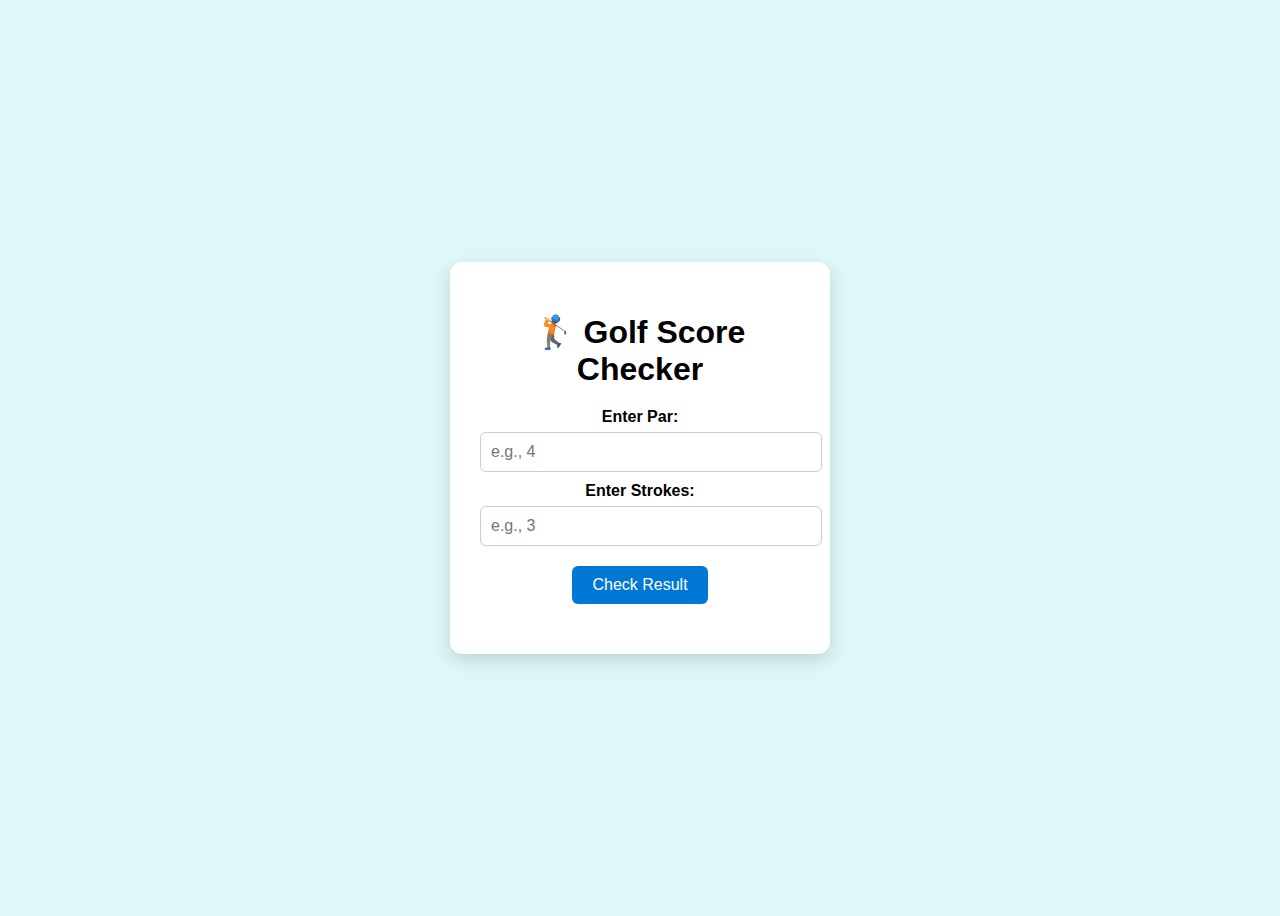
<file: 17July/Golf Court/index.html>
<!DOCTYPE html>
<html lang="en">
<head>
  <meta charset="UTF-8">
  <title>Golf Score Checker</title>
  <link rel="stylesheet" href="style.css">
</head>
<body>
  <div class="container">
    <h1>🏌️ Golf Score Checker</h1>
    <label for="par">Enter Par:</label>
    <input type="number" id="par" placeholder="e.g., 4">
 
    <label for="strokes">Enter Strokes:</label>
    <input type="number" id="strokes" placeholder="e.g., 3">
 
    <button onclick="golfScore()">Check Result</button>
    <p id="result"></p>
  </div>
 
  <script src="script.js"></script>
</body>
</html>
</file>
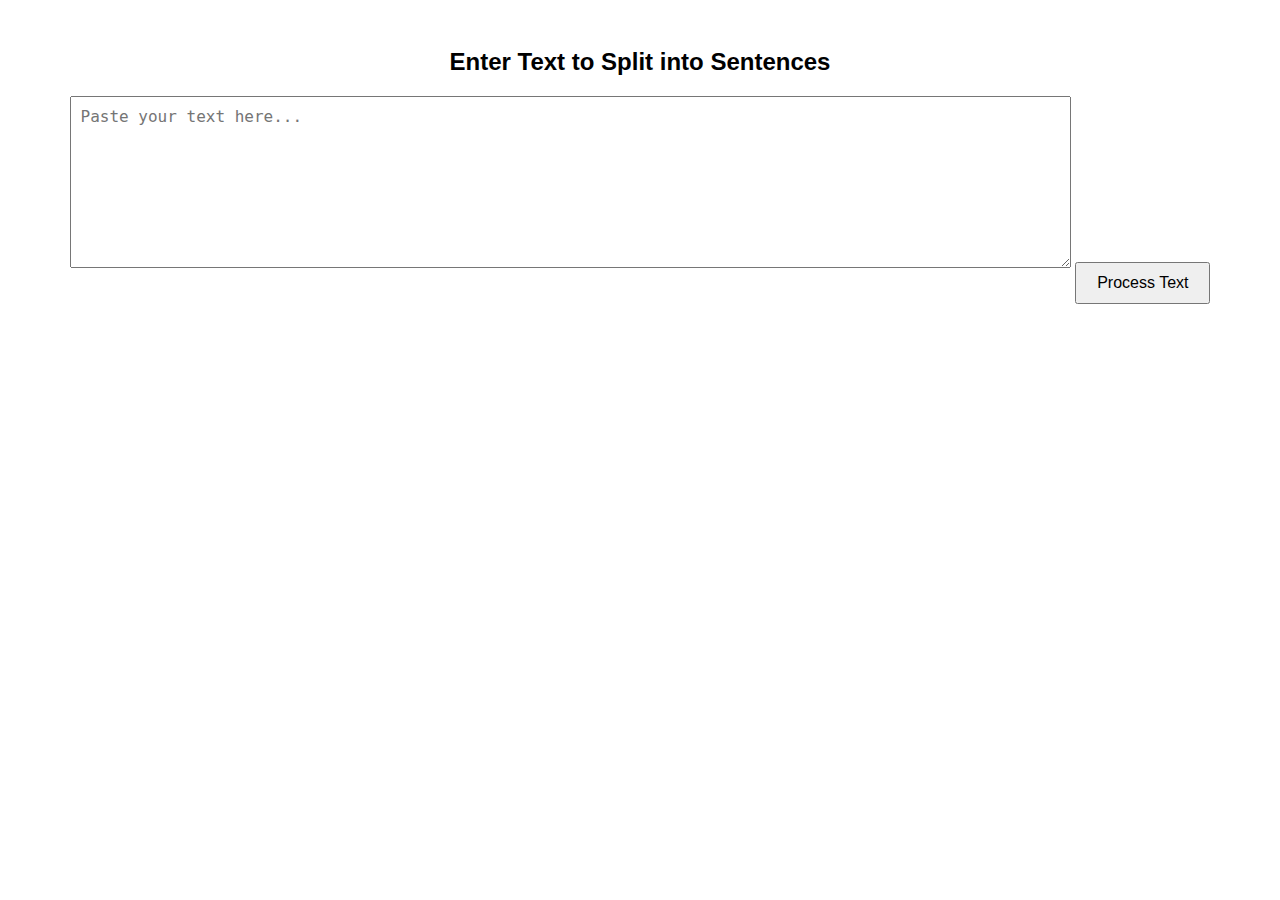
<file: 17July/Sentences/index.html>
<!DOCTYPE html>
<html lang="en">
<head>
  <meta charset="UTF-8">
  <title>Text Processor</title>
  <link rel="stylesheet" href="style.css">
</head>
<body>

  <h2>Enter Text to Split into Sentences</h2>
  <textarea id="inputText" placeholder="Paste your text here..."></textarea>
  <button id="processButton">Process Text</button>

  <div id="output"></div>

  <script src="script.js"></script>
</body>
</html>
</file>
<file: 17July/Golf Court/style.css>
body {
  font-family: 'Segoe UI', sans-serif;
  background-color: #e0f7fa;
  display: flex;
  justify-content: center;
  align-items: center;
  height: 100vh;
}
 
.container {
  background: white;
  padding: 30px;
  border-radius: 12px;
  box-shadow: 0 6px 18px rgba(0,0,0,0.15);
  text-align: center;
  width: 320px;
}
 
h1 {
  margin-bottom: 20px;
}
 
label {
  display: block;
  margin-top: 10px;
  font-weight: bold;
}
 
input {
  width: 100%;
  padding: 10px;
  margin-top: 6px;
  font-size: 16px;
  border: 1px solid #ccc;
  border-radius: 6px;
}
 
button {
  margin-top: 20px;
  padding: 10px 20px;
  font-size: 16px;
  background-color: #0078D4;
  color: white;
  border: none;
  border-radius: 6px;
  cursor: pointer;
}
 
button:hover {
  background-color: #005fa3;
}
 
#result {
  margin-top: 20px;
  font-size: 18px;
  color: #00796b;
}
</file>
<file: 17July/Sentences/style.css>
body {
  font-family: Arial, sans-serif;
  padding: 20px;
  text-align: center;
}

textarea {
  width: 80%;
  height: 150px;
  margin-bottom: 20px;
  font-size: 16px;
  padding: 10px;
}

button {
  padding: 10px 20px;
  font-size: 16px;
  cursor: pointer;
}

#output {
  margin-top: 30px;
  text-align: left;
  width: 80%;
  margin-left: auto;
  margin-right: auto;
}
</file>
